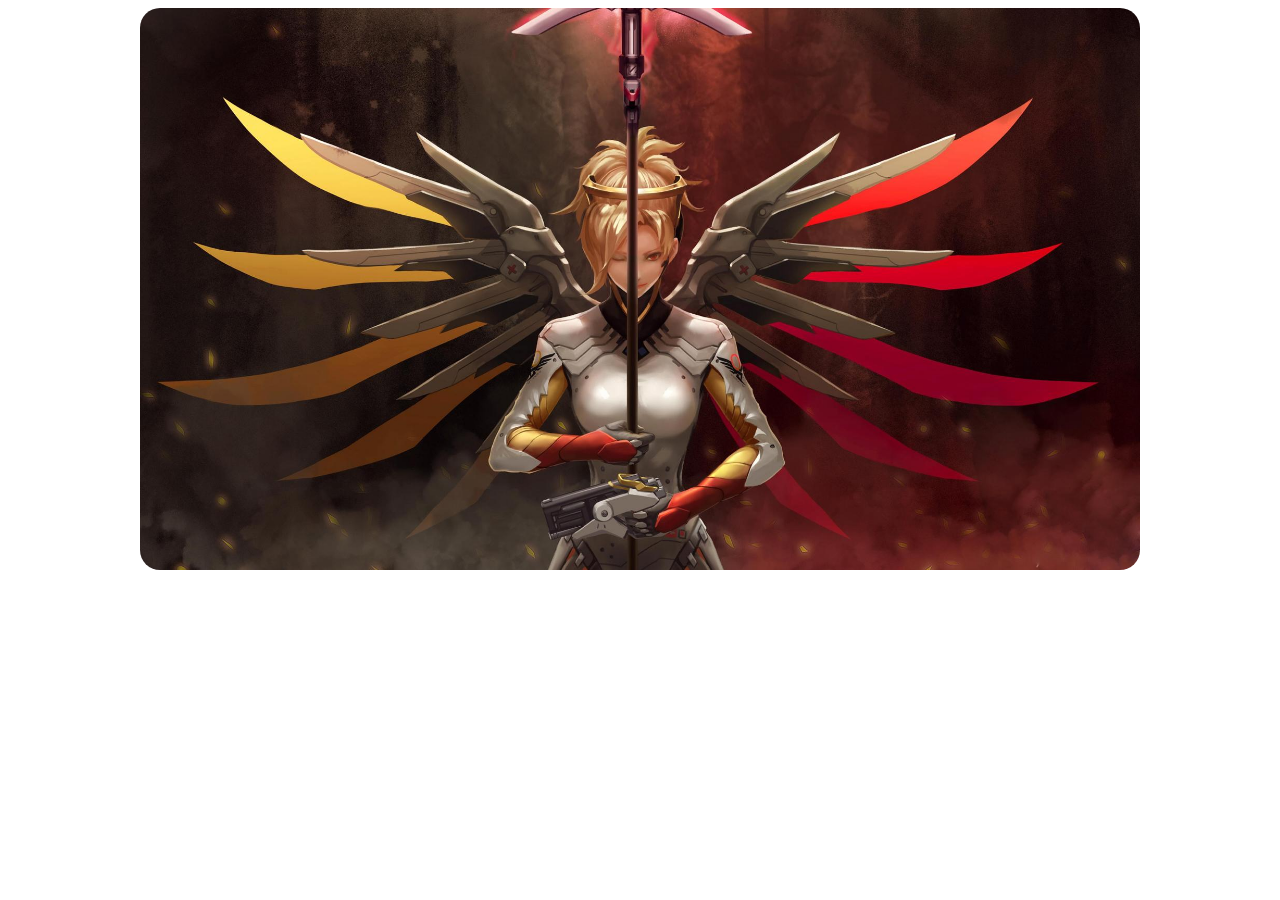
<file: 3d展台demo/index.html>
<!DOCTYPE html>
<html lang="en">
<head>
	<meta charset="UTF-8">
	<title>Document</title>
	<style>
	
		#inner{
			width: 1000px;
			height: 562px;
			background:url(1.jpg);
			background-size: cover;

			border-radius: 20px;	
			margin:auto;
			transform-style:preserve-3d;
			transition:all 0.1s linear 0s;
		}
		#one{
			width: 1000px;
			height: 562px;
			margin:auto;
		}
		/*#one:hover{
			transform: rotateY(50deg) perspective(50px);
		}*/
	</style>
</head>
<body>
	<div id="one">
		<div id="inner"></div>
	</div>
	<p id="out"></p>
	<script>
		var one=document.getElementById("one");
		var inner=document.getElementById("inner");
		var out=document.getElementById("out");
		one.onmousemove=function(e){
			var degY=(e.offsetX-500)/40;
			var degX=(250-e.offsetY)/22;
			inner.style.transform="rotateX("+degX+"deg) rotateY("+degY+"deg)";	
		}
		one.onmouseout=function(){
			inner.style.transform="rotateX(0) rotateY(0)";
		}
	</script>
</body>
</html>
</file>
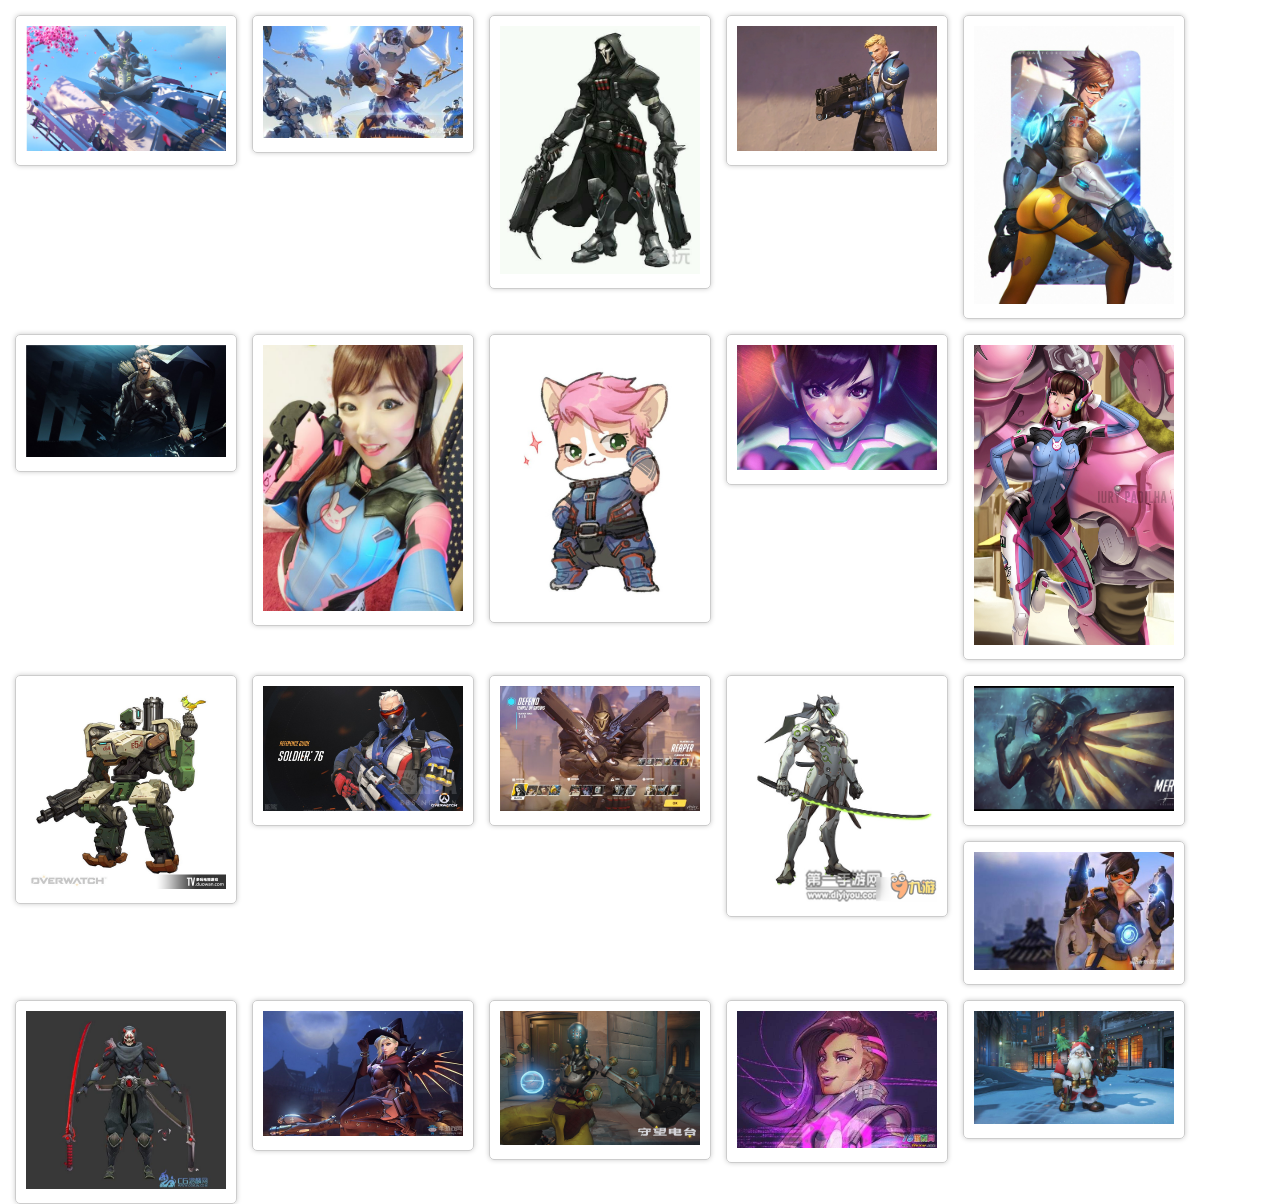
<file: 瀑布流布局/index.html>
<!DOCTYPE html>
<html lang="en">
<head>
	<meta charset="UTF-8">
	<title>瀑布流布局</title>
	<link rel="stylesheet" href="css/style.css"/>
	
	<script type="text/javascript" src="http://libs.baidu.com/jquery/1.10.2/jquery.js"></script>
	<script type="text/javascript" src="jq/script.js"></script>
</head>
<body>
<div id="main">
	<div class="box">
		<div class="pic">
			<img src="images/1.jpg" alt="图片">
		</div>
	</div>
	<div class="box">
		<div class="pic">
			<img src="images/2.jpg" alt="图片">
		</div>
	</div>
	<div class="box">
		<div class="pic">
			<img src="images/3.jpg" alt="图片">
		</div>
	</div>
	<div class="box">
		<div class="pic">
			<img src="images/4.jpg" alt="图片">
		</div>
	</div>
	<div class="box">
		<div class="pic">
			<img src="images/5.jpg" alt="图片">
		</div>
	</div>
	<div class="box">
		<div class="pic">
			<img src="images/6.jpg" alt="图片">
		</div>
	</div>
	<div class="box">
		<div class="pic">
			<img src="images/7.jpg" alt="图片">
		</div>
	</div>
	<div class="box">
		<div class="pic">
			<img src="images/8.jpg" alt="图片">
		</div>
	</div>
	<div class="box">
		<div class="pic">
			<img src="images/9.jpg" alt="图片">
		</div>
	</div>
	<div class="box">
		<div class="pic">
			<img src="images/10.jpg" alt="图片">
		</div>
	</div>
	<div class="box">
		<div class="pic">
			<img src="images/11.jpg" alt="图片">
		</div>
	</div>
	<div class="box">
		<div class="pic">
			<img src="images/12.jpg" alt="图片">
		</div>
	</div>
	<div class="box">
		<div class="pic">
			<img src="images/13.jpg" alt="图片">
		</div>
	</div>
	<div class="box">
		<div class="pic">
			<img src="images/14.jpg" alt="图片">
		</div>
	</div>
	<div class="box">
		<div class="pic">
			<img src="images/15.jpg" alt="图片">
		</div>
	</div>
	<div class="box">
		<div class="pic">
			<img src="images/16.jpg" alt="图片">
		</div>
	</div>
	<div class="box">
		<div class="pic">
			<img src="images/17.jpg" alt="图片">
		</div>
	</div>
	<div class="box">
		<div class="pic">
			<img src="images/18.jpg" alt="图片">
		</div>
	</div>
	<div class="box">
		<div class="pic">
			<img src="images/19.jpg" alt="图片">
		</div>
	</div>
	<div class="box">
		<div class="pic">
			<img src="images/20.jpg" alt="图片">
		</div>
	</div>
	<div class="box">
		<div class="pic">
			<img src="images/21.jpg" alt="图片">
		</div>
	</div>
</div>
	
</body>
</html>
</file>
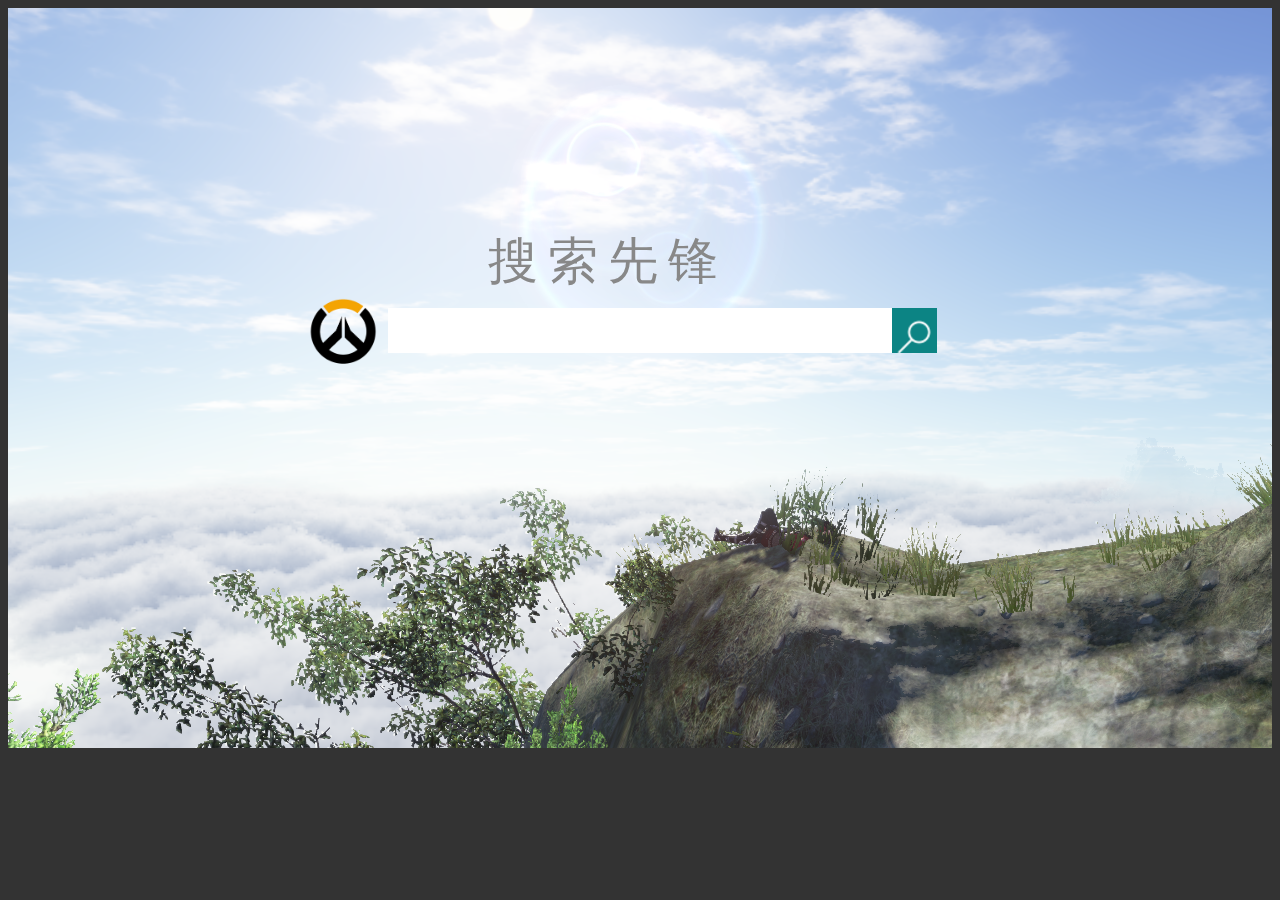
<file: 搜索框/index_jq.html>
<!DOCTYPE html>
<html lang="en">
<head>
	<meta charset="UTF-8">
	<title>搜索框</title>
	<style>
		body{
			background-color: #333;
		}
		.bgd{
			background: url(images/bgd.png) no-repeat;
			width:100%;
			height:740px;
			position:relative;
		}
		.search_box{
			position:absolute;
			top:300px;
			left:300px;
		}
		.search_box img{
			width:70px;
			height:auto;
			float:left;
			margin:-10px 10px 0 0;
		}
		form{
			float:left;
			background-color:#fff;
		}
		#input_text{
			height:43px;
			width:500px;
			line-height: 45px;
			font-size: 35px;
			border:0;
			float:left;
			outline:none;
		}
		#input_button{
			height:45px;
			width:45px;
			border:0;
			background: url(images/search.png) -6px 0;
			float:left;
			cursor:pointer;
		}
		.content{
			position:absolute;
			top:220px;
			left:480px;
			font-size:50px;
			color:#888;
			font-family:"Arial";
			letter-spacing: 10px;
		}
		#words_list{
			margin:0;
			padding:0;
			background-color: #fff;
			width:500px;
			position: absolute;
			top:344px;
			left:380px;
			display: none;
		}
		#words_list ul{
			margin:0;
			padding:0;
			color:#444;
		}
		#words_list ul li{
			list-style:none;
			height:30px;
			line-height:30px;
			font-size:20px;
		}
		#words_list ul li:hover{
			background-color: #ddd;
		}
	</style>
	<script src="http://libs.baidu.com/jquery/2.0.0/jquery.min.js"></script>
</head>
<body>
	<div class="bgd">
		<div class="content">搜索先锋</div>
		<div class="search_box">
			<img src="images/logo.png" alt=""/>
			<form action="#" id="theForm">
				<input type="text" id="input_text"/>
				<input type="submit" id="input_button" value=""/>
			</form>
		</div>
		<div id="words_list">
			<ul id="search_result">
				<li>第一条</li>
				<li>第二条</li>
				<li>第三条</li>
			</ul>
		</div>
	</div>
<script>
$(document).ready(function(){
	var input_text=$("#input_text");
	var words_list=$("#words_list");
	var search_result=$("#search_result");
	
	input_text.keyup(function(){
		var input_value=$("#input_text").val();
		words_list.show();
		$.get("http://api.bing.com/qsonhs.aspx?q="+input_value+"&o=a+ds+ds+h+p",function(d){
			var d=d.AS.Results[0].Suggests;
			var html="";
			for(var i=0;i<d.length;i++){
				html+="<li>"+d[i].Txt+"</li>";
			}
			search_result.html(html);
		},"json")
	});

	$(document).click(function(){
		words_list.hide();
	});

	$("#search_result li").click(function(){
		var keyword=$(this).text();
		location.href="http://cn.bing.com/search?q="+keyword;
	});
	$("#theForm").submit(function(){
		//var keyword=document.getElementById("input_text").value;
		var keyword=$("#input_text").val();
		location.href="https://www.baidu.com/s?wd="+keyword;
		return false;
	})
})

</script>
</body>
</html>
</file>
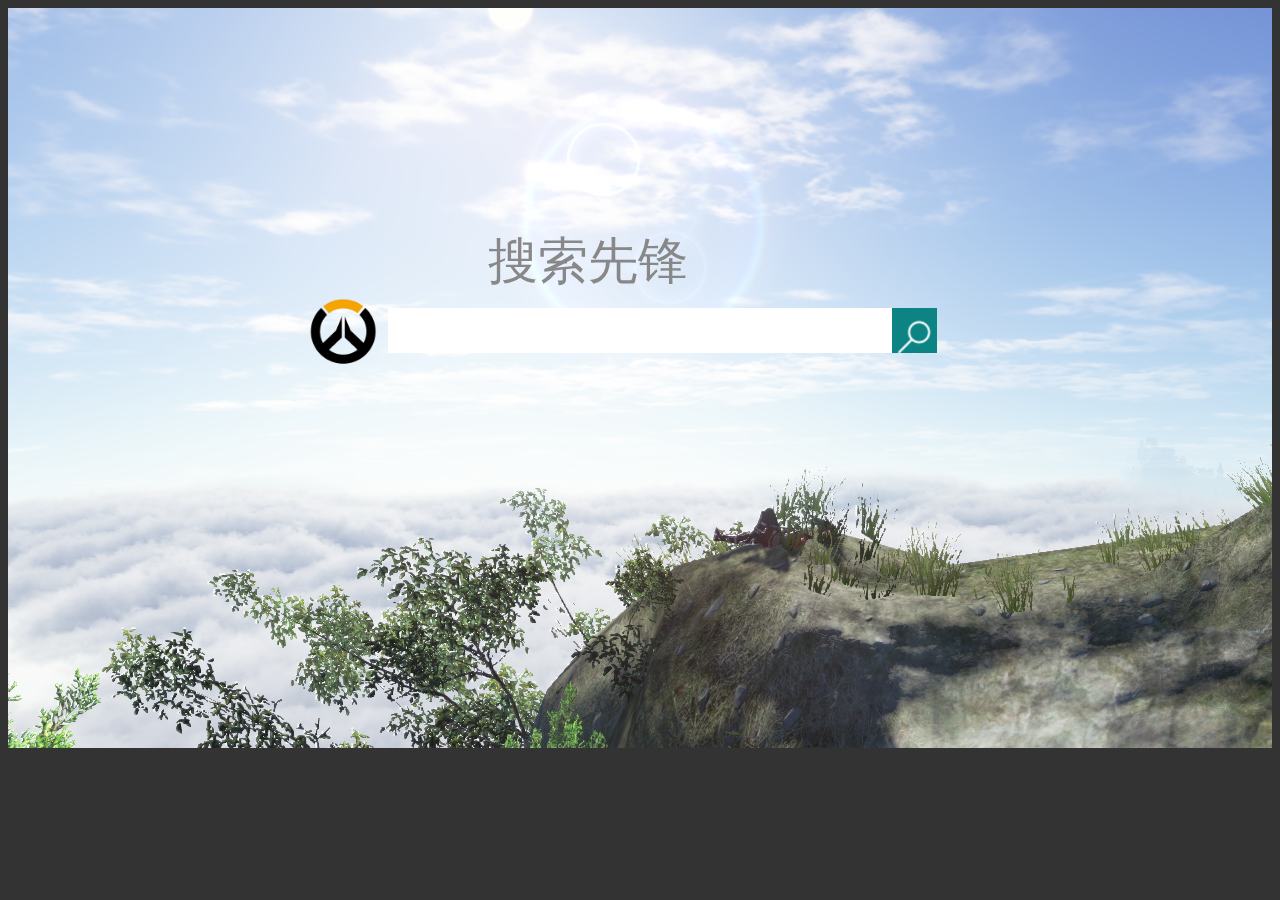
<file: 搜索框/index_js.html>
<!DOCTYPE html>
<html lang="en">
<head>
	<meta charset="UTF-8">
	<title>搜索框</title>
	<style>
		body{
			background-color: #333;
		}
		.bgd{
			background: url(images/bgd.png) no-repeat;
			width:100%;
			height:740px;
			position:relative;
		}
		.search_box{
			position:absolute;
			top:300px;
			left:300px;
		}
		.search_box img{
			width:70px;
			height:auto;
			float:left;
			margin:-10px 10px 0 0;
		}
		form{
			float:left;
			background-color:#fff;
		}
		#input_text{
			height:43px;
			width:500px;
			line-height: 45px;
			font-size: 35px;
			border:0;
			float:left;
			outline:none;
		}
		#input_button{
			height:45px;
			width:45px;
			border:0;
			background: url(images/search.png) -6px 0;
			float:left;
			cursor:pointer;
		}
		.content{
			position:absolute;
			top:220px;
			left:480px;
			font-size:50px;
			color:#888;
			font-family:"Arial";
		}
		#words_list{
			margin:0;
			padding:0;
			background-color: #fff;
			width:500px;
			position: absolute;
			top:344px;
			left:380px;
			display: none;
		}
		#words_list ul{
			margin:0;
			padding:0;
			color:#444;
		}
		#words_list ul li{
			list-style:none;
			height:30px;
			line-height:30px;
			font-size:20px;
		}
		#words_list ul li:hover{
			background-color: #ddd;
		}
	</style>
</head>
<body>
	<div class="bgd">
		<div class="content">搜索先锋</div>
		<div class="search_box">
			<img src="images/logo.png" alt=""/>
			<form action="#" onsubmit="return mySubmit()">
				<input type="text" id="input_text"/>
				<input type="submit" id="input_button" value=""/>
			</form>
		</div>
		<div id="words_list">
			<ul id="search_result">
				<li>第一条</li>
				<li>第二条</li>
				<li>第三条</li>
			</ul>
		</div>
	</div>
<script>
window.onload=function(){
	var input_text=document.getElementById("input_text");
	var words_list=document.getElementById("words_list");
	var search_result=document.getElementById("search_result");
	input_text.onkeyup=function(){
		words_list.style.display="block";
		var input_value=input_text.value;
		ajaxGet("http://api.bing.com/qsonhs.aspx?q="+input_value,function(d){
			var d=d.AS.Result[0].Suggests;
			var html="";
			for(var i=0;i<d.length;i++){
				html+="<li>"+d[i].Txt+"</li>";
			}
			search_result.innerHTML=html;
		})
	}
	document.onclick=function(){
		words_list.style.display="none";
	}

	var lis=document.getElementsByTagName("li")
	for(var j=0;j<lis.length;j++){
		lis[j].onclick=function(){
		var keyword=this.innerHTML;
	 	location.href="http://cn.bing.com/search?q="+keyword;
	}
	}
	
}

var ajaxGet=function(url,callback){
	var xhr=null;
	if(window.XMLHttpRequest){
		xhr=new XMLHttpRequest();
	}else if(window.ActiveXObject){
		xhr=new ActiveXObject("Msxml2.XMLHTTP");
	}
	xhr.onreadystatechange=function(){
		if(xhr.readyState==4&&xhr.status==200){
			callback(JSON.parse(xhr.responseText));
		}
	}
	xhr.open("get",url,true);
	xhr.send(null);
}

function addEvent(id,event,fn){
	var ele=document.getElementById(id)||document;
	if(ele.addEventListener){
		ele.addEventListener(event,fn,false);
	}else if(ele.attachEvent){
		ele.attachEvent("on"+event,fn);
	}else{
		ele["on"+event]=fn;
	}
}
function mySubmit(){
		var keyword=document.getElementById("input_text").value;
		location.href="https://www.baidu.com/s?wd="+keyword;
		return false;
	}
</script>
</body>
</html>
</file>
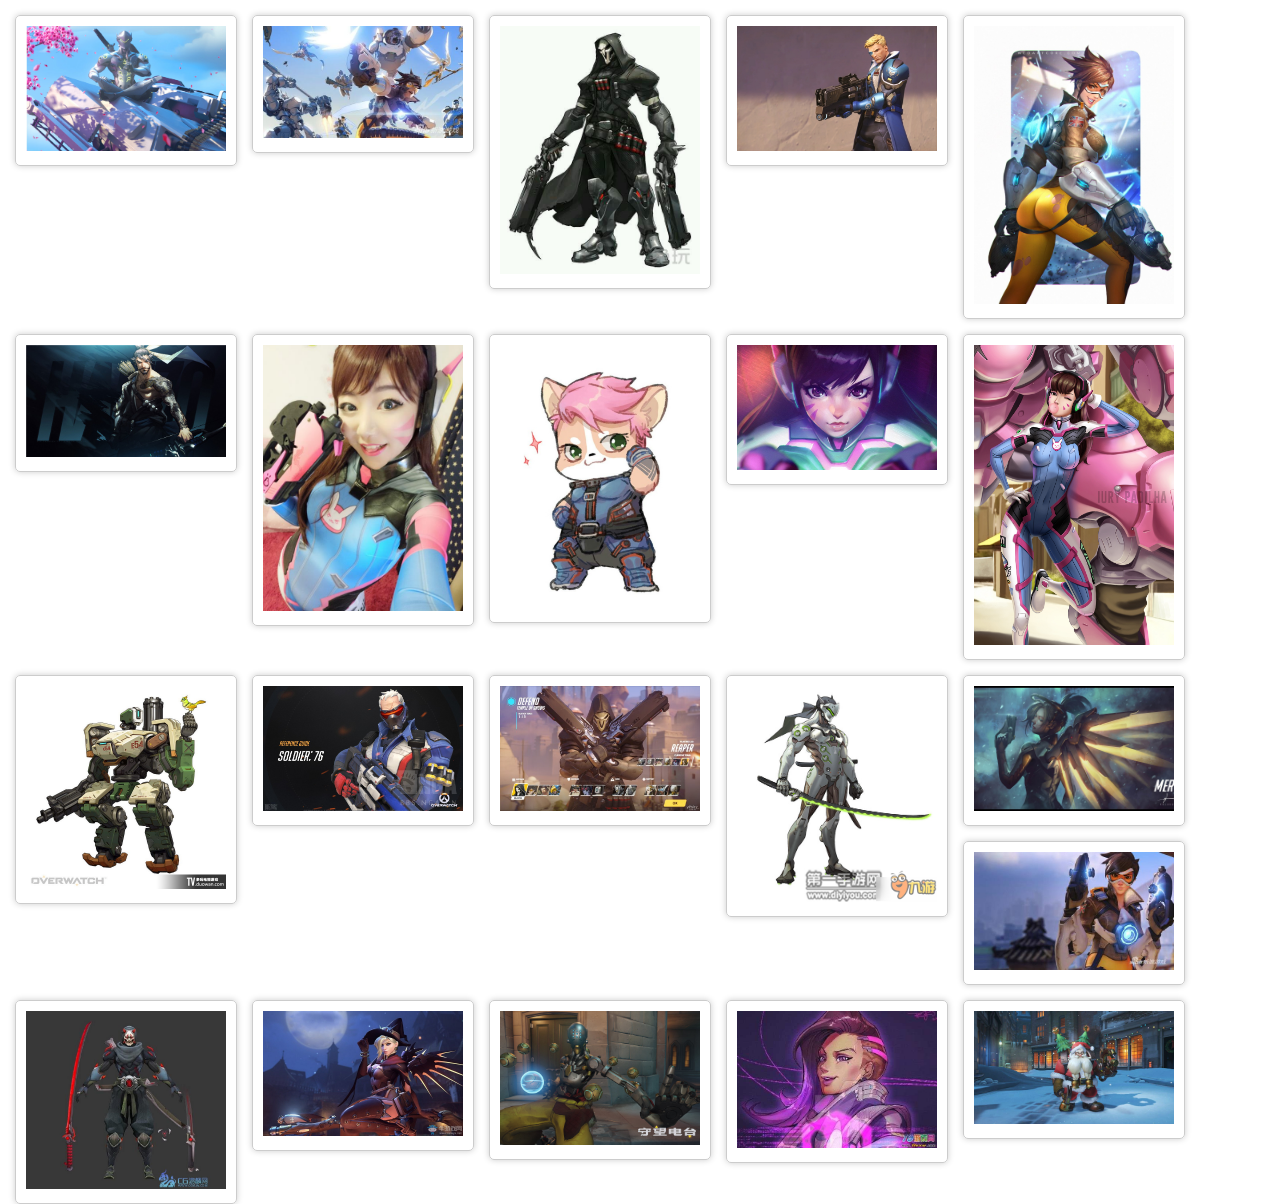
<file: 瀑布流布局/瀑布流加动画.html>
<!DOCTYPE html>
<html>
<head>
<meta http-equiv="Content-Type" content="text/html; charset=UTF-8" />
<script type="text/javascript" src="http://libs.baidu.com/jquery/1.10.2/jquery.js"/></script>
<title>带有分散效果的瀑布流</title>
<style type="text/css">
    *{padding: 0;margin:0;}
    #main{
        position: relative;
    }
    .pin{
        padding: 15px 0 0 15px;
        float:left;
    }
    .box{
        padding: 10px;
        border:1px solid #ccc;
        box-shadow: 0 0 6px #ccc;
        border-radius: 5px;
    }
    .box img{
        width:200px;
        height:auto;
    }
</style>
<script>
$(window).on("load", function(){
   // 调用waterfall函数
   waterfall();
    var dataInt={'data':[{'src':'1.jpg'},{'src':'2.jpg'},{'src':'3.jpg'},{'src':'4.jpg'}]};
    window.onscroll=function(){
       // 拖动滚动条时
       if(checkscrollside()){
        $(dataInt.data).each(function(index,value){
           var oPin=$("<div>").addClass("pin").appendTo($("#main"));
           var oBox=$("<div>").addClass("box").appendTo(oPin);
           $("<img>").attr("src","images/"+value.src).appendTo(oBox);
       })
        waterfall();
       } 
     }
});
function waterfall(){
 // 计算及定位数据块显示分散效果
    var pins=$("#main>div");
    var hArr=[];
    var w=pins.eq(0).outerWidth();
    var cols=Math.floor($(window).width()/w);
    $("#main").css({
        "width":w*cols+"px",
        "margin":"0 auto"
    });
    var animateArray=[];
    pins.each(function(index,value){
        var h=$(value).outerHeight();
        
        if(index<cols){
            hArr.push(h);
        }else{
            var minH=Math.min.apply(null,hArr);
            var minIndex=$.inArray(minH,hArr);
            $(value).css("position","absolute");
            $(value).css({
                top:minH+"px",
                left:minIndex*w+"px"
            })
            animateArray.push(value);
            //hArr[minIndex]+=h;
            //hArr[minIndex]+=pins.eq(index).outerHeight();
            //hArr[minIndex]+=$(value).outerHeight();
        }
    })

    $(animateArray[0]).animate({
        
    })
}

function checkscrollside(){
  // 检测是否具备了加载数据块的条件
  var lastPin=$("#main>div").last();
  var lastPinH=lastPin.offset().top;
  var scrollTop=$(window).scrollTop();
  var windowH=$(window).height();
  return (lastPinH<scrollTop+windowH)?true:false;
}

</script>
</head>
<body>
<div id="main">
    <div class="pin">
        <div class="box">
            <img src="images/1.jpg"/>
        </div>
    </div>
    <div class="pin">
        <div class="box">
            <img src="images/2.jpg"/>
        </div>
    </div>
    <div class="pin">
        <div class="box">
            <img src="images/3.jpg"/>
        </div>
    </div>
    <div class="pin">
        <div class="box">
            <img src="images/4.jpg"/>
        </div>
    </div>
    <div class="pin">
        <div class="box">
            <img src="images/5.jpg"/>
        </div>
    </div>
    <div class="pin">
        <div class="box">
            <img src="images/6.jpg"/>
        </div>
    </div>
    <div class="pin">
        <div class="box">
            <img src="images/7.jpg"/>
        </div>
    </div>
    <div class="pin">
        <div class="box">
            <img src="images/8.jpg"/>
        </div>
    </div>
    <div class="pin">
        <div class="box">
            <img src="images/9.jpg"/>
        </div>
    </div>
    <div class="pin">
        <div class="box">
            <img src="images/10.jpg"/>
        </div>
    </div>
    <div class="pin">
        <div class="box">
            <img src="images/11.jpg"/>
        </div>
    </div>
    <div class="pin">
        <div class="box">
            <img src="images/12.jpg"/>
        </div>
    </div>
    <div class="pin">
        <div class="box">
            <img src="images/13.jpg"/>
        </div>
    </div>
    <div class="pin">
        <div class="box">
            <img src="images/14.jpg"/>
        </div>
    </div>
    <div class="pin">
        <div class="box">
            <img src="images/15.jpg"/>
        </div>
    </div>
    <div class="pin">
        <div class="box">
            <img src="images/16.jpg"/>
        </div>
    </div>
    <div class="pin">
        <div class="box">
            <img src="images/17.jpg"/>
        </div>
    </div>
    <div class="pin">
        <div class="box">
            <img src="images/18.jpg"/>
        </div>
    </div>
    <div class="pin">
        <div class="box">
            <img src="images/19.jpg"/>
        </div>
    </div>
    <div class="pin">
        <div class="box">
            <img src="images/20.jpg"/>
        </div>
    </div>
    <div class="pin">
        <div class="box">
            <img src="images/21.jpg"/>
        </div>
    </div>
</div>
</body>
</html>
</file>
<file: 瀑布流布局/css/style.css>
*{
	margin:0;
	padding: 0;
}

#main{
	position:relative;
}

.box{
	padding:15px 0 0 15px;
	float:left;
	//display:inline-block;
	//display:table-cell;
}

.pic{
	padding:10px;
	border:1px solid #ccc;
	border-radius:5px;
	box-shadow: 0 0 5px #ccc;
}

.pic img{
	width:200px;
	height:auto;
}
</file>
